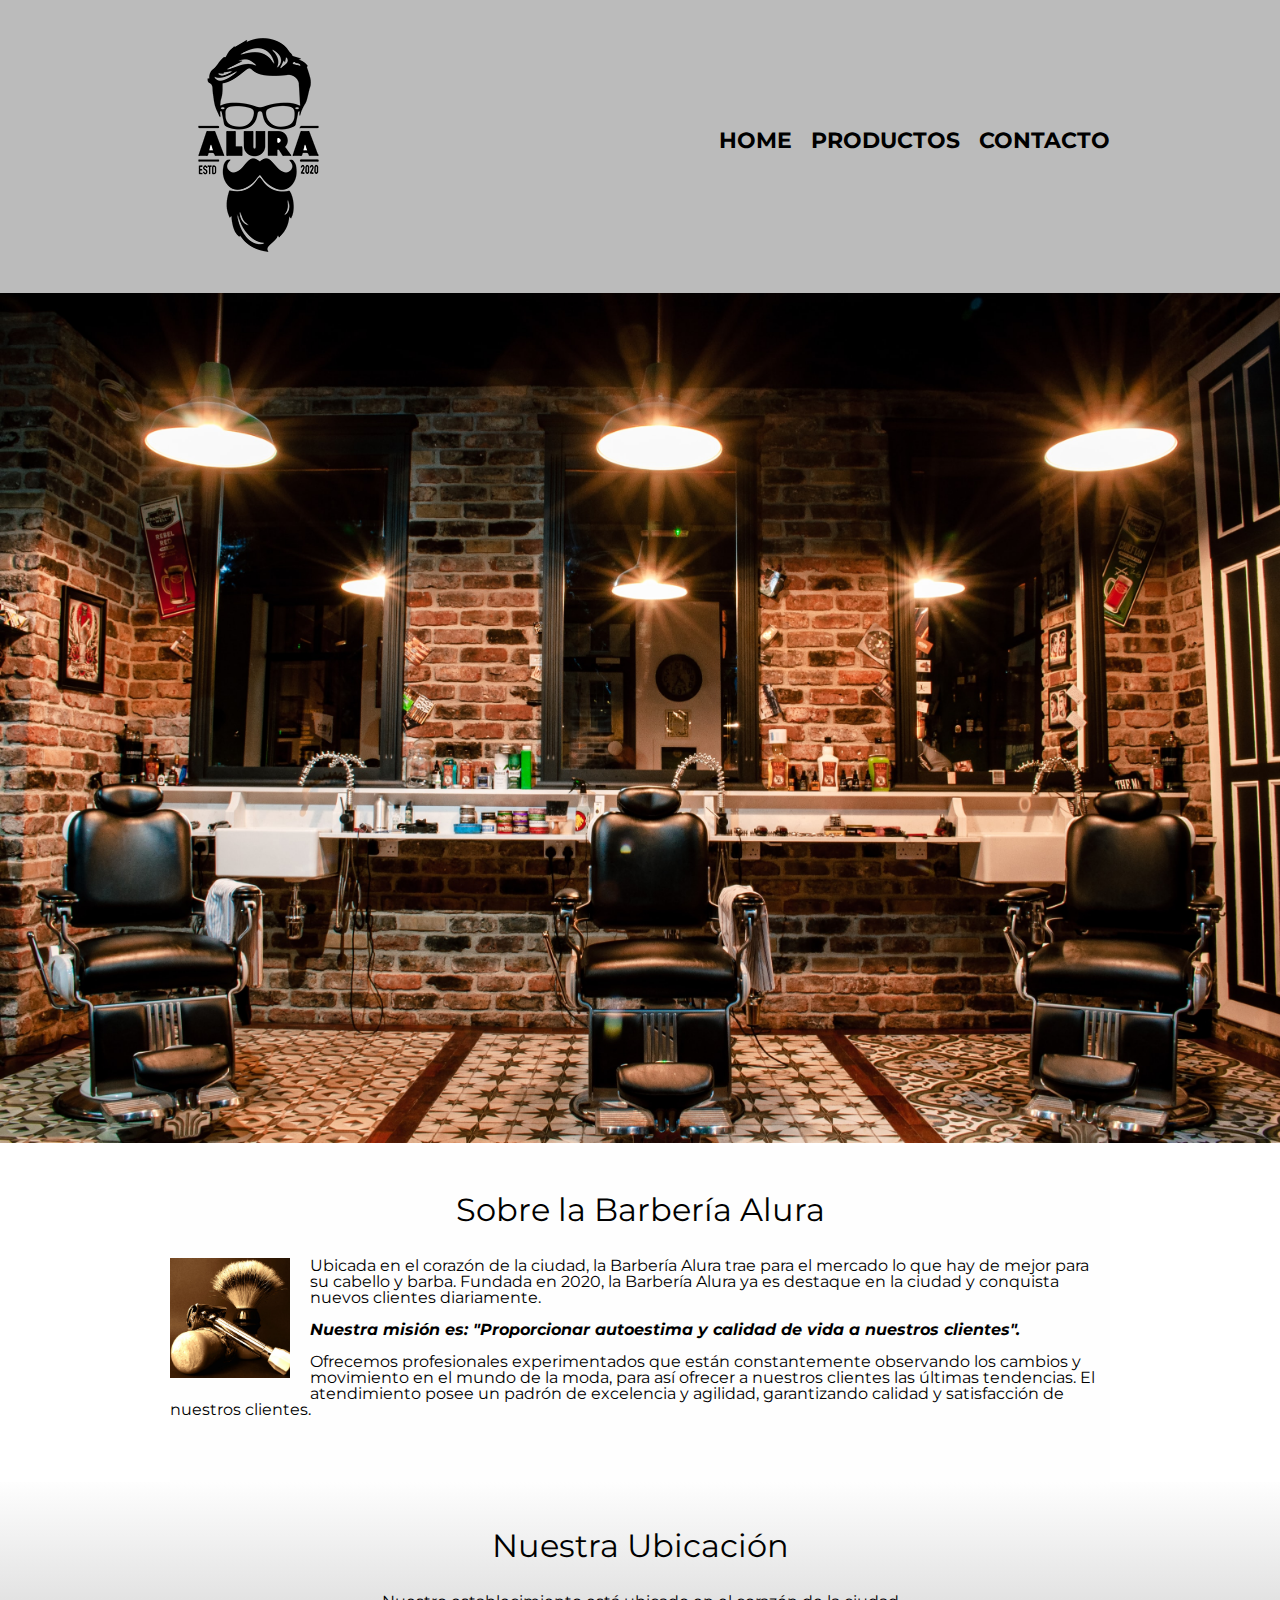
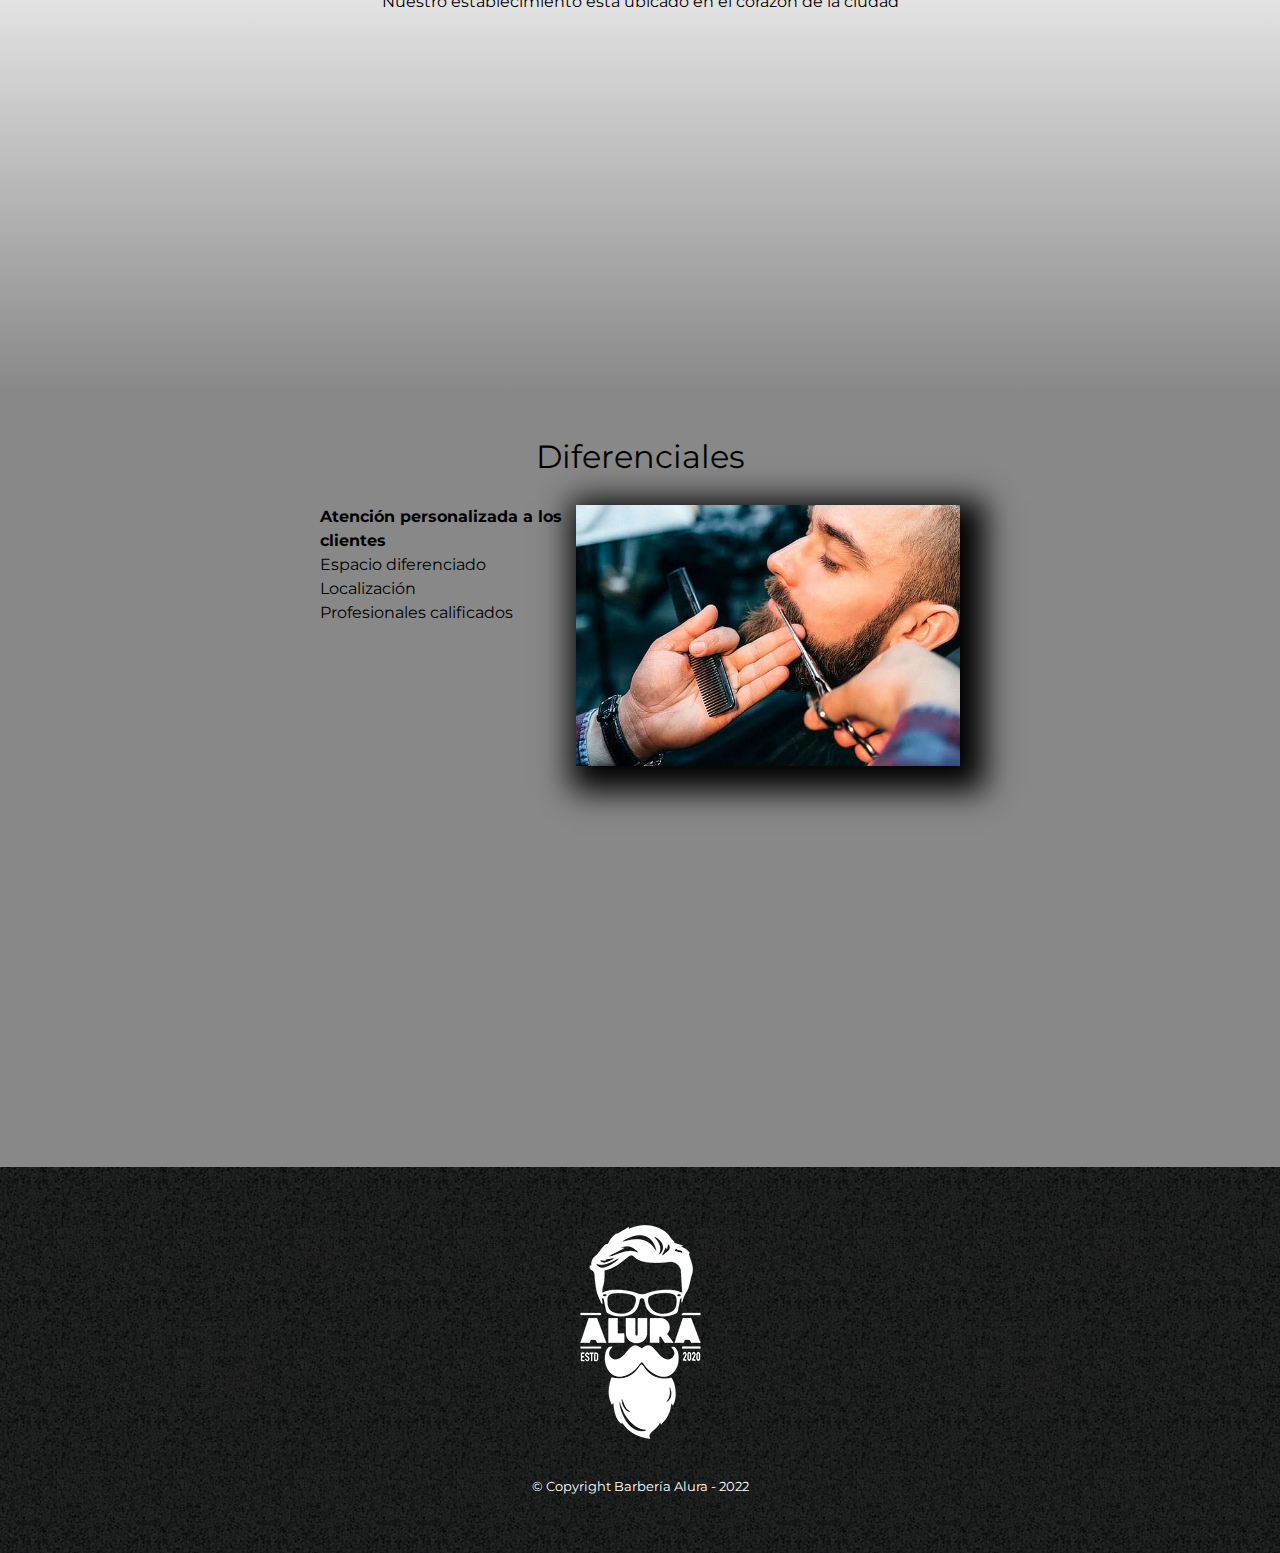
<file: index.html>
<!DOCTYPE html>
<html lang="es">
    <head>
        <meta charset="UTF-8"> 
        <meta name="viewport" content="width=device-width">
        <title>Barbería Alura</title>
        <link href="https://fonts.googleapis.com/css2?family=Montserrat:wght@300&display=swap" rel="stylesheet">
        <link rel="stylesheet" href="reset.css">
        <link rel="stylesheet" href="style.css">              
    </head>

    <body>

        <header>
            <div class="caja">
                <h1><img src="imagenes/logo.png" alt="Logo de la Barbería Alura"></h1>
                <nav>
                    <ul>
                        <li><a href="index.html">Home</a></li>
                        <li><a href="productos.html">Productos</a></li>
                        <li><a href="contacto.html">Contacto</a></li>
                    </ul>
                </nav>
            </div>

        </header>

        <main>
            <img class="baner" src="baner/baner.jpeg">

            <section class="principal">
                <h2 class="titulo-principal">Sobre la Barbería Alura</h2>

                <img class="utensilios" src="imagenes/utensilios.jpg" alt="Utensilios Barbería">

                <p>Ubicada en el corazón de la ciudad, la <strong>Barbería Alura</strong> trae para el mercado lo que hay de mejor para su cabello y barba. Fundada en 2020, la Barbería Alura ya es destaque en la ciudad y conquista nuevos clientes diariamente.</p>
                <p id="mision"><em>Nuestra misión es: <strong>"Proporcionar autoestima y calidad de vida a nuestros clientes"</strong>.</em></p>
                <p>Ofrecemos profesionales experimentados que están constantemente observando los cambios y movimiento en el mundo de la moda, para así ofrecer a nuestros clientes las últimas tendencias. El atendimiento posee un padrón de excelencia y agilidad, garantizando calidad y satisfacción de nuestros clientes.</p> 
            </section>

            <section class="mapa">
                <h3 class="titulo-principal">Nuestra Ubicación</h3>
                <p>Nuestro establecimiento está ubicado en el corazón de la ciudad</p>
                
                <div class="mapa-contenido">
                    <iframe src="https://www.google.com/maps/embed?pb=!1m18!1m12!1m3!1d34784.869470159!2d-46.65499870427411!3d-23.593248407555798!2m3!1f0!2f0!3f0!3m2!1i1024!2i768!4f13.1!3m3!1m2!1s0x94ce5a2b2ed7f3a1%3A0xab35da2f5ca62674!2sCaelum%20-%20Education%20and%20Innovation!5e0!3m2!1ses-419!2sbr!4v1602972945026!5m2!1ses-419!2sbr" width="100%" height="300" frameborder="0" style="border:0;" allowfullscreen="" aria-hidden="false" tabindex="0"></iframe>
                </div>
                
            </section>

            <section class="diferenciales">

                <h3 class="titulo-principal">Diferenciales</h3>

                <div class="contenido-diferenciales ">
                    <ul class="lista-diferenciales">
                        <li class="items">Atención personalizada a los clientes</li>
                        <li class="items">Espacio diferenciado</li>
                        <li class="items">Localización</li>
                        <li class="items">Profesionales calificados</li>
                    </ul><img src="diferenciales/diferenciales.jpg" class="imagen-diferenciales">                

                </div>
            
                <div class="video">
                    <iframe width="100%" height="315" src="https://www.youtube.com/embed/wcVVXUV0YUY" frameborder="0" allow="accelerometer; autoplay; clipboard-write; encrypted-media; gyroscope; picture-in-picture" allowfullscreen></iframe>
                </div>
            </section>

        </main>

        <footer>
            <img src="imagenes/logo-blanco.png" alt="Logo de la Barbería Alura"> 
            <p class="copyright">&copy; Copyright Barbería Alura - 2022</p>
        </footer>


    </body>
</html>
</file>
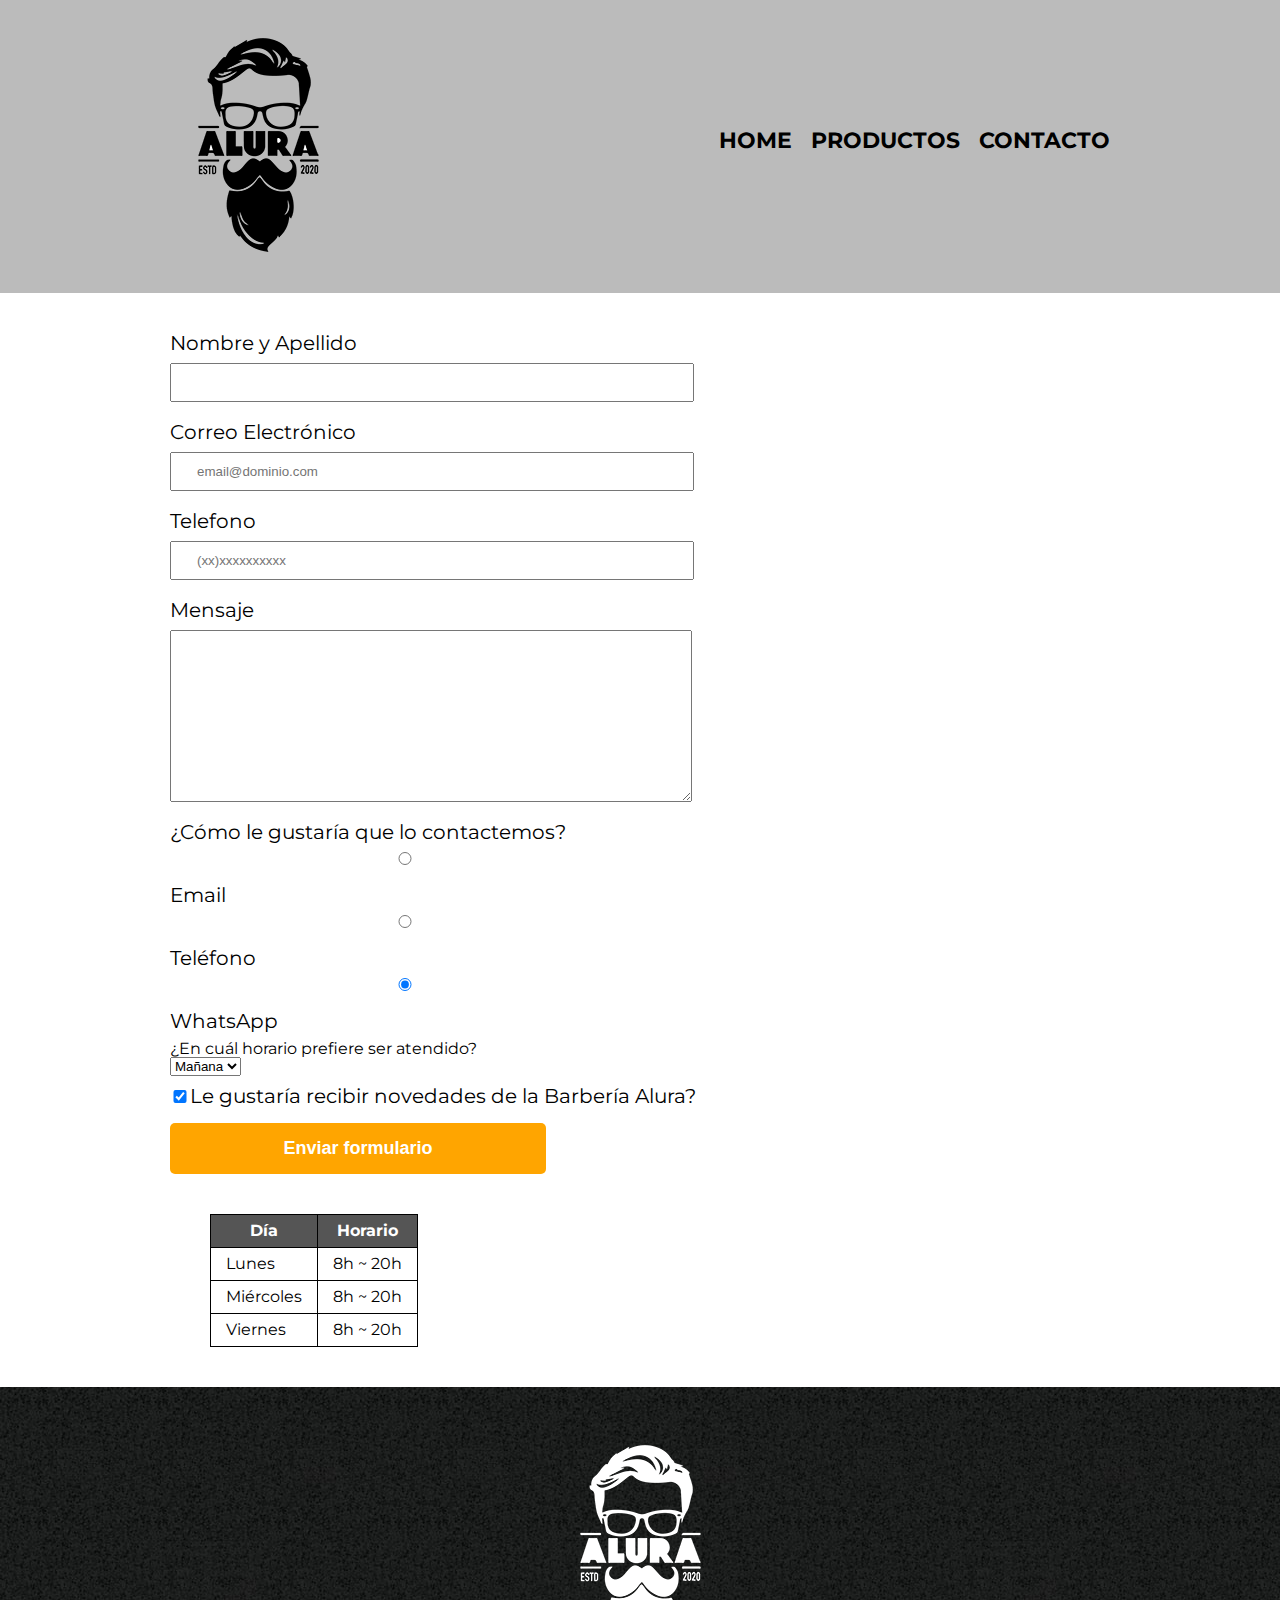
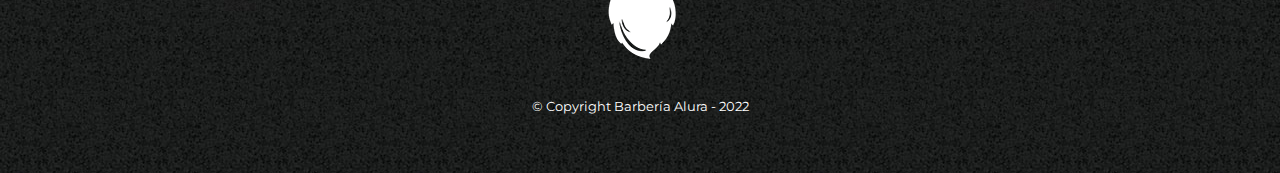
<file: contacto.html>
<!DOCTYPE html>

<html>
    <head>
        <meta charset="UTF-8">
        <meta name="viewport" content="width=device-width">
        <title>Contacto - Barbería Alura</title>
        <link href="https://fonts.googleapis.com/css2?family=Montserrat:wght@300&display=swap" rel="stylesheet">
        <link rel="stylesheet" href="reset.css">
        <link rel="stylesheet" href="style.css">

    </head>
    <body>
        <header>
            <div class="caja">
                <h1><img src="imagenes/logo.png" alt="Logo de la Barbería Alura"></h1>
                <nav>
                    <ul>
                        <li><a href="index.html">Home</a></li>
                        <li><a href="productos.html">Productos</a></li>
                        <li><a href="contacto.html">Contacto</a></li>
                    </ul>
                </nav>
            </div>
        </header>
            
        <main>
            <div class="contacto-main">
                <form>
                    <label for="nombreapellido">Nombre y Apellido</label>
                    <input type="text" id="nombreapellido" required>
            
                    <label for="correoelectronico">Correo Electrónico</label>
                    <input type="email" id="correoelectronico" required
                    placeholder="email@dominio.com">
            
                    <label for="telefono">Telefono</label>
                    <input type="tel" id="telefono" required
                    placeholder="(xx)xxxxxxxxxx">
    
                    <label for="mensaje">Mensaje</label>
                    <textarea cols="70" rows="10" id="mensaje" class="input-padron" required></textarea>
    
                    <fieldset>
                        <legend>¿Cómo le gustaría que lo contactemos?</legend>
                    
                        <label for="radio-email"><input type="radio" name="contacto" value="email" id="radio-email">Email</label>
                    
                        <label for="radio-telefono"><input type="radio" name="contacto" value="telefono" id="radio-telefono">Teléfono</label>
                    
                        <label for="radio-whatsapp"><input type="radio" name="contacto" value="whatsapp" id="radio-whatsapp" checked>WhatsApp</label>
                    
                    </fieldset>
    
                    <div>
                        <p>¿En cuál horario prefiere ser atendido?</p>
                        <select>
                            <option>Mañana</option>
                            <option>Tarde</option>
                            <option>Noche</option>
                        </select>
                    </div>
    
                    <div class="checkboxdiv">
                        <input class="chexkboxinput" type="checkbox" checked>
                        <label class="checkbox">Le gustaría recibir novedades de la Barbería Alura?</label>        
                    </div>
                     
                       
            
                    <input type="submit" value="Enviar formulario" class="enviar">
    
                    <table>
                        <thead>
                            <tr>
                                <th>Día</th>
                                <th>Horario</th>
                            </tr>
                        </thead>
                        <tbody>
                            <tr>
                                <td>Lunes</td>
                                <td>8h ~ 20h</td>
                            </tr>
                            <tr>
                                <td>Miércoles</td>
                                <td>8h ~ 20h</td>
                            </tr>
                            <tr>
                                <td>Viernes</td>
                                <td>8h ~ 20h</td>
                            </tr>
                        </tbody>
                    </table>
                </form>
            </div>
            
        </main>

        <footer>
            <img src="imagenes/logo-blanco.png" alt="Logo de la Barbería Alura"> 
            <p class="copyright">&copy; Copyright Barbería Alura - 2022</p>
        </footer>
    </body>

</html>
</file>
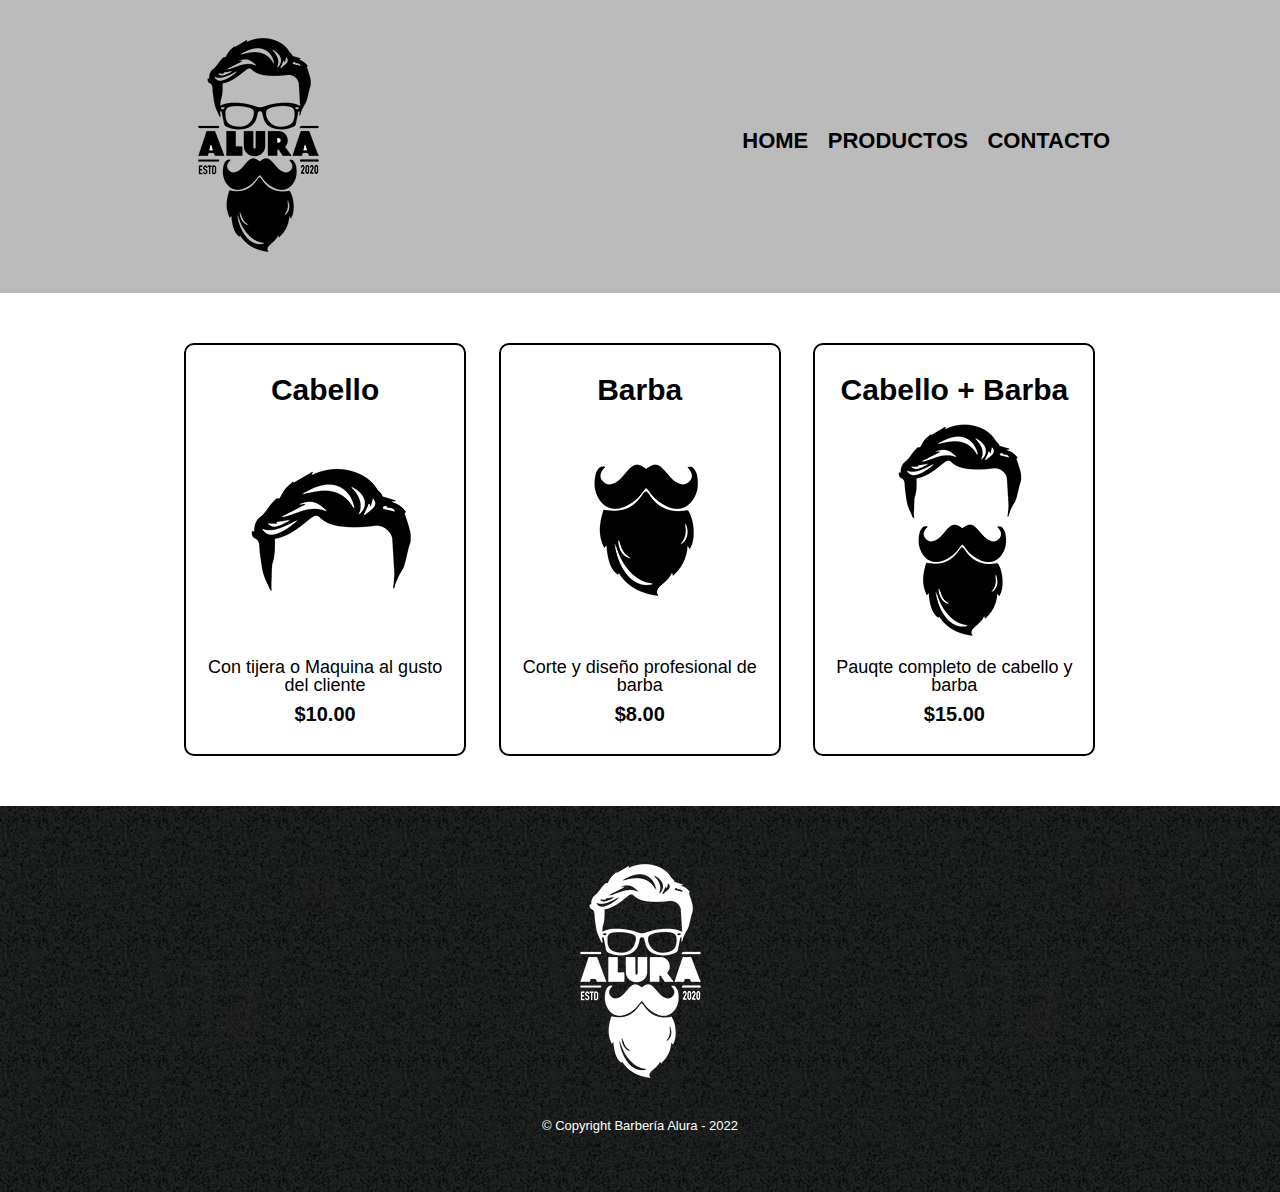
<file: productos.html>
<!DOCTYPE html>

<html>
    <head>
        <meta charset="UTF-8">
        <title>Productos - Barbería Alura</title>
        <link rel="stylesheet" href="reset.css">
        <link rel="stylesheet" href="style.css">

    </head>
    <body>
        <header>
            <div class="caja">
                <h1><img src="imagenes/logo.png"></h1>
                <nav>
                    <ul class="headerul">
                        <li><a href="index.html">Home</a></li>
                        <li><a href="productos.html">Productos</a></li>
                        <li><a href="contacto.html">Contacto</a></li>
                    </ul>
                </nav>
            </div>
        </header>
        <main>
            <ul class="productos">
                <li>
                    <h2>Cabello</h2>
                    <img src="imagenes/cabello.jpg">
                    <p class="producto_descripcion">Con tijera o Maquina al gusto del cliente</p>
                    <p class="producto_precio">$10.00</p>
                    
                </li>
                <li>
                    <h2>Barba</h2>
                    <img src="imagenes/barba.jpg">
                    <p class="producto_descripcion">Corte y diseño profesional de barba</p>
                    <p class="producto_precio">$8.00</p>
                    
                </li>
                <li>
                    <h2>Cabello + Barba</h2>
                    <img src="imagenes/cabello+barba.jpg">
                    <p class="producto_descripcion">Pauqte completo de cabello y barba</p>
                    <p class="producto_precio">$15.00</p>
                    
                </li>
            </ul>           
        </main>
        <footer>
            <img src="imagenes/logo-blanco.png">
            <p class="copyright">&copy; Copyright Barbería Alura - 2022</p>
        </footer>
    </body>

</html>
</file>
<file: style.css>
body {
    font-family: 'Montserrat', sans-serif;
}

header{
    background-color: #BBBBBB;
    padding: 20px 0;
}

.contacto-main{
   width: 940px;
   position: relative;
   margin: 0 auto;
  
}


.caja{
    width: 940px;
    position: relative;
    margin: 0 auto;
}

nav{
    position: absolute;
    top: 110px;
    right: 0;
}

nav li{
    display: inline-flex;
    margin: 0 0 0 15px;
}

nav a{
    text-transform: uppercase;
    color: #000000;
    font-weight: bold;
    font-size: 22px;
    text-decoration: none;
}

.productos{
    width: 940px;
    margin: 0 auto;
    padding: 50px;
}

.productos li{
    display: inline-block;
    text-align: center;
    width: 30%;
    vertical-align: top;
    margin: 0 1.5%;
    padding: 30px 20px;
    box-sizing: border-box;
    border: 2px solid #000000;
    border-radius: 10px ;
}

.productos li:hover{
    border-color: #C78C19;
}
.productos li:active{
    border-color: #088C19;
}

.productos h2{
    font-size: 30px;
    font-weight: bold;
}

.productos li:hover h2 {
    font-size: 33px;
}

.producto_descripcion{
    font-size: 18px;
}

.producto_precio{
    font-size: 20px;
    font-weight: bold;
    margin-top: 10px;
}

nav a:hover{
    color: #C78C19 
}

footer{
    text-align: center;
    background: url(imagenes/bg.jpg);
    padding: 40px;
}

.copyright{
    color: #FFFFFF;
    font-size: 13px;
    margin: 20px;
}

form{
    margin: 40px 0;
}

form label{
    display: block;
    font-size: 20px;
    margin: 0 0 10px;
}

form input{
    display: block;
    margin: 0 0 20px;
    padding: 10px 25px;
    width: 50%;
    
}

form label {
    display:block;
    font-size: 20px;
    margin: 0 0 10px;
}

form label, form legend {
    display:block;
    font-size: 20px;
    margin: 0 0 10px;
}

form input {
    display: block;
    margin: 0 0 20px;
    padding: 10px 25px;
    width: 50%;
}

.input-padron {
    display: block;
    margin: 0 0 20px;
    padding: 10px 25px;
    width: 50%;
}

.checkbox {
    margin: 10px 0;
    display: inline-flex;
}

.checkboxdiv{
    display: inline-flex;
}

.chexkboxinput{
    width: 20px;
    margin-top: 14px;
}

.enviar{
    width: 40%;
    padding: 15px 0;
    font-size: 18px;
    font-weight: bold;
    color:white;
    background: orange;
    border:none;
    border-radius: 5px;
    transition: 1s all;
    cursor:pointer;
}

.enviar:hover {
    background: darkorange;
    transform: scale(1.2);
}

table {
    margin: 40px 40px;
}

thead {
    background: #555555;
    color: white;
    font-weight: bold;
}

td, th {
    border: 1px solid #000000;
    padding: 8px 15px;
}

/*CSS para Home */

.baner{
    width: 100%;
    
}

.titulo-principal{
    text-align: center;
    font-size: 2em;
    margin: 0 0 1em;
    clear: left;
}

.principal p{
    margin: 0 0 1em;
}

.principal em{
    font-style: italic;
    font-weight: bold;
}

.utensilios{
    width: 120px;
    float: left;
    margin: 0 20px 20px 0;
}

.imagen-diferenciales{
    width: 60%;
    transition: 400ms;
    box-shadow: 10px 10px 30px 15px #000000;
}

.imagen-diferenciales:hover{
    opacity: 0.3;
}

.mapa {
    padding: 3em 0;
}

.mapa p {
    margin: 0 0 2em;
    text-align: center;
}

.video {
    width: 560px;
    margin: 1em auto;
}

.diferenciales {
    padding: 3em 0;
    background: #888888;
}

.contenido-diferenciales {
    width: 640px;
    margin: 0 auto;
}

.lista-diferenciales {
    width: 40%;
    display: inline-block;
    vertical-align: top;
}

.items {
    line-height: 1.5;
}

.items:first-child {
    font-weight: bold;
}

.mapa-contenido {
    width: 940px;
    margin: 0 auto;
}

.principal {
    padding: 3em 0;
    background: #FEFEFE;
    width: 940px;
    margin: 0 auto;
}

.mapa {
    padding: 3em 0;
    background: linear-gradient(#FEFEFE, #888888);
}

.mapa {
    padding: 3em 0;
    background: linear-gradient(#FEFEFE, #888888);
}

@media screen and (max-width:480px){
    h1{
        text-align: center;
    }
    nav{
        position: static;
    }
    .caja, .principal, .mapa-contenido, .contenido-diferenciales, .video {
        width: auto;
    }
    .lista-diferenciales, .imagen-diferenciales{
        width: 100%;
    }
}
</file>
